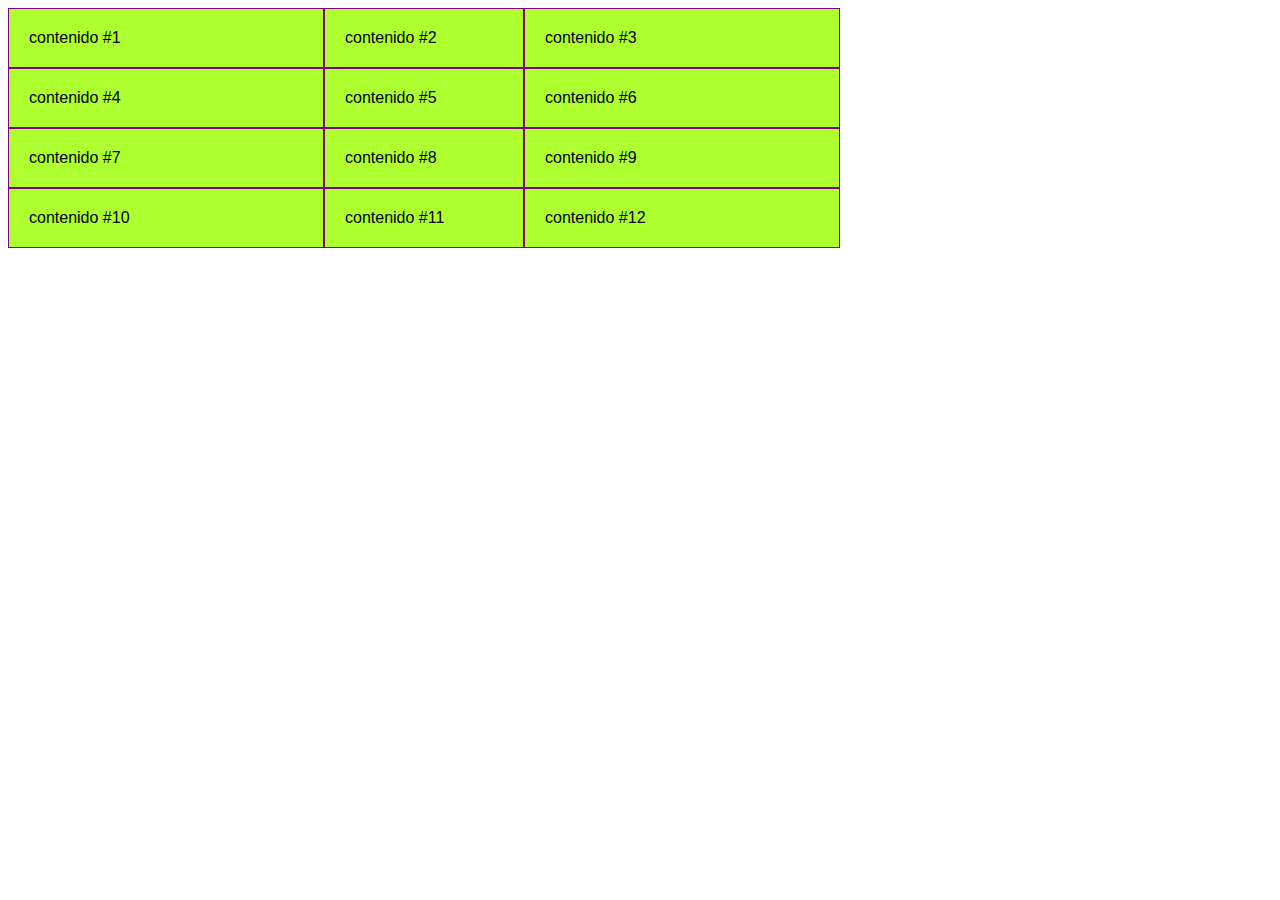
<file: -01-COLUMNAS/index.html>
<!DOCTYPE html>
<html lang="en">
<head>
  <meta charset="UTF-8">
  <meta name="viewport" content="width=device-width, initial-scale=1.0">
  <link rel="stylesheet" href="style.css">
  <title>Columnas</title>

</head>
<body>
  <section class="container">
    <div class="item">contenido #1</div>
    <div class="item">contenido #2</div>
    <div class="item">contenido #3</div>
    <div class="item">contenido #4</div>
    <div class="item">contenido #5</div>
    <div class="item">contenido #6</div>
    <div class="item">contenido #7</div>
    <div class="item">contenido #8</div>
    <div class="item">contenido #9</div>
    <div class="item">contenido #10</div>
    <div class="item">contenido #11</div>
    <div class="item">contenido #12</div>
  </section>
</body>
</html>
</file>
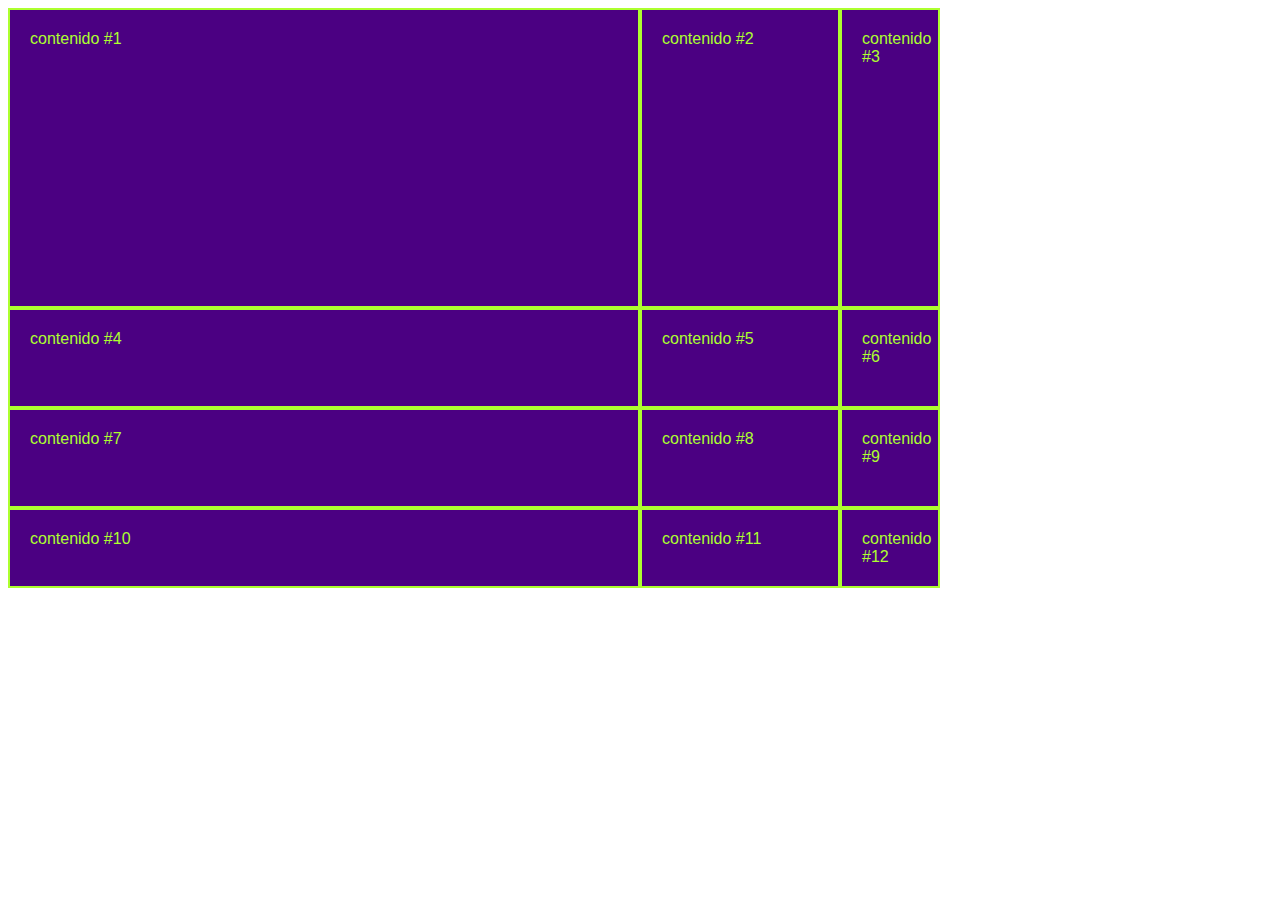
<file: -02-FILAS/index.html>
<!DOCTYPE html>
<html lang="en">
<head>
  <meta charset="UTF-8">
  <meta name="viewport" content="width=device-width, initial-scale=1.0">
  <link rel="stylesheet" href="style.css">
  <title>Filas</title>
</head>
<body>
   <section class="container">
     <div class="item">contenido #1</div>
     <div class="item">contenido #2</div>
     <div class="item">contenido #3</div>
     <div class="item">contenido #4</div>
     <div class="item">contenido #5</div>
     <div class="item">contenido #6</div>
     <div class="item">contenido #7</div>
     <div class="item">contenido #8</div>
     <div class="item">contenido #9</div>
     <div class="item">contenido #10</div>
     <div class="item">contenido #11</div>
     <div class="item">contenido #12</div>
   </section>
</body>
</html>
</file>
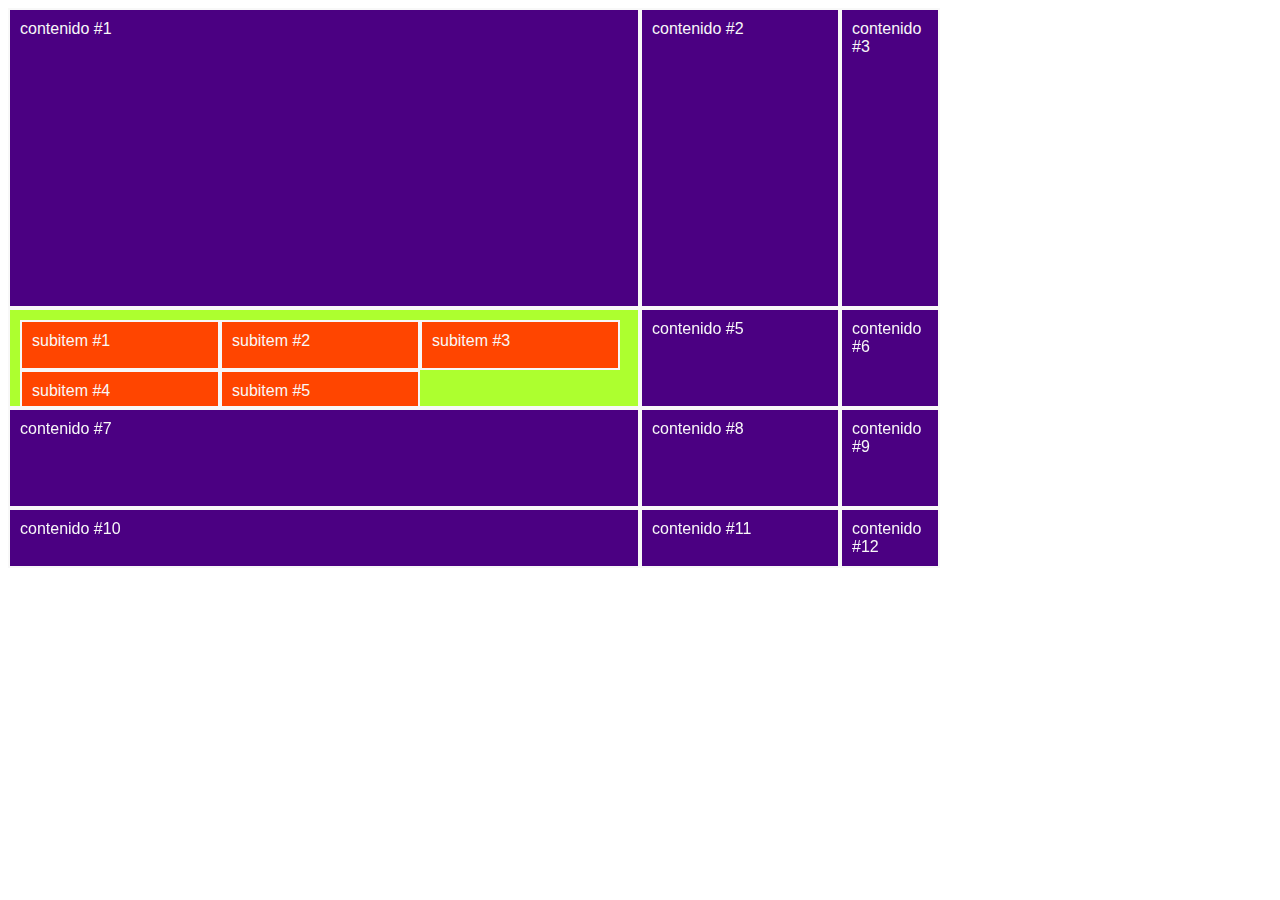
<file: -03-Grids-identados-y-tipos-de-displays/index.html>
<!DOCTYPE html>
<html lang="en">
<head>
  <meta charset="UTF-8">
  <meta name="viewport" content="width=device-width, initial-scale=1.0">
  <link rel="stylesheet" href="style.css">
  <title>Grids identados y tipos de displays</title>
</head>
<body>
   <section class="container">
     <div class="item">contenido #1</div>
     <div class="item">contenido #2</div>
     <div class="item">contenido #3</div>
     <div class="item">
       <div class="item">subitem #1</div>
       <div class="item">subitem #2</div>
       <div class="item">subitem #3</div>
       <div class="item">subitem #4</div>
       <div class="item">subitem #5</div>
     </div>
     <div class="item">contenido #5</div>
     <div class="item">contenido #6</div>
     <div class="item">contenido #7</div>
     <div class="item">contenido #8</div>
     <div class="item">contenido #9</div>
     <div class="item">contenido #10</div>
     <div class="item">contenido #11</div>
     <div class="item">contenido #12</div>
   </section>
</body>
</html>
</file>
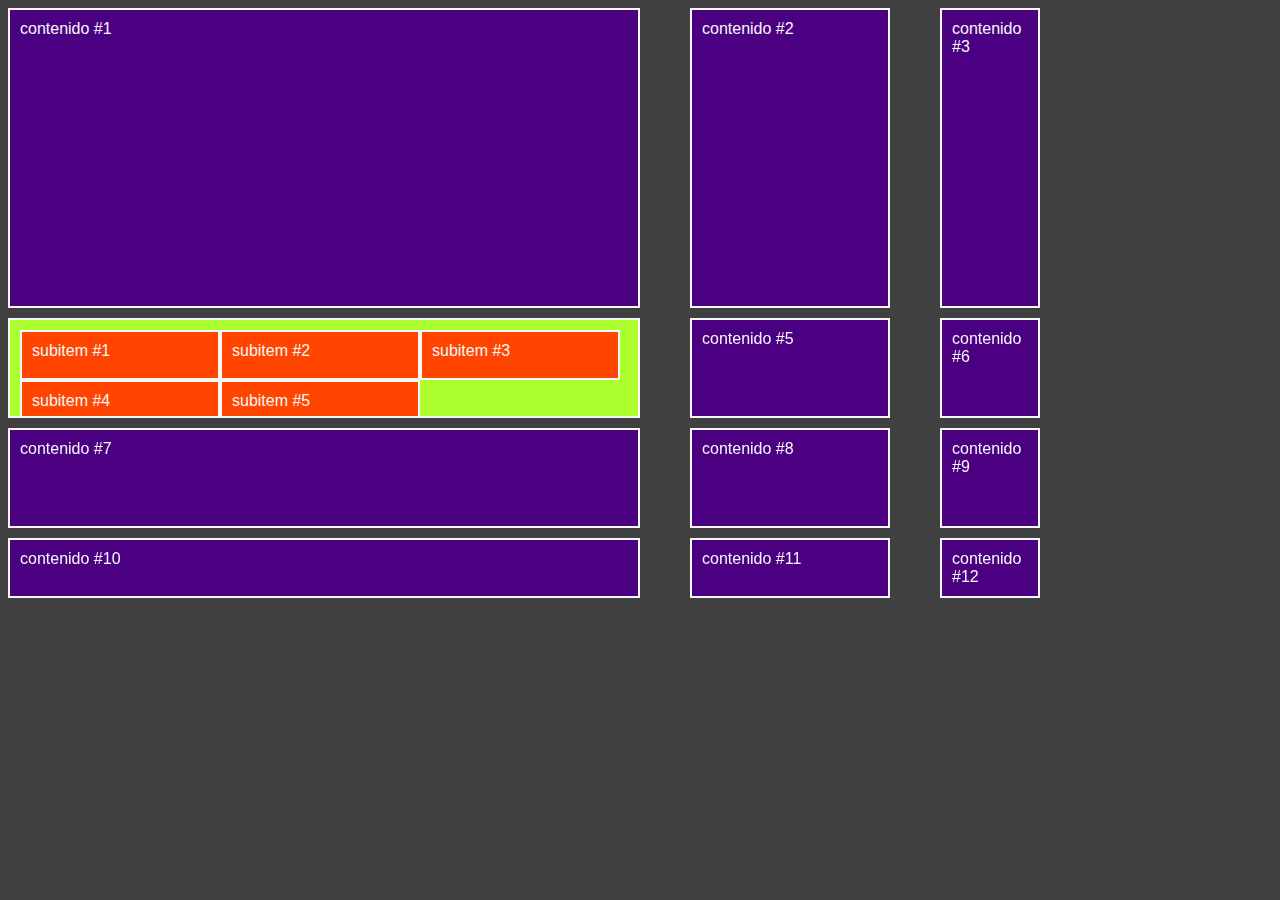
<file: -04-Espaciado-entre-filas_y_columnas/index.html>
<!DOCTYPE html>
<html lang="en">
<head>
  <meta charset="UTF-8">
  <meta name="viewport" content="width=device-width, initial-scale=1.0">
  <link rel="stylesheet" href="style.css">
  <title>Espaciado entre filas y columnas</title>
</head>
<body>
   <section class="container">
     <div class="item">contenido #1</div>
     <div class="item">contenido #2</div>
     <div class="item">contenido #3</div>
     <div class="item">
       <div class="item">subitem #1</div>
       <div class="item">subitem #2</div>
       <div class="item">subitem #3</div>
       <div class="item">subitem #4</div>
       <div class="item">subitem #5</div>
     </div>
     <div class="item">contenido #5</div>
     <div class="item">contenido #6</div>
     <div class="item">contenido #7</div>
     <div class="item">contenido #8</div>
     <div class="item">contenido #9</div>
     <div class="item">contenido #10</div>
     <div class="item">contenido #11</div>
     <div class="item">contenido #12</div>
   </section>
</body>
</html>
</file>
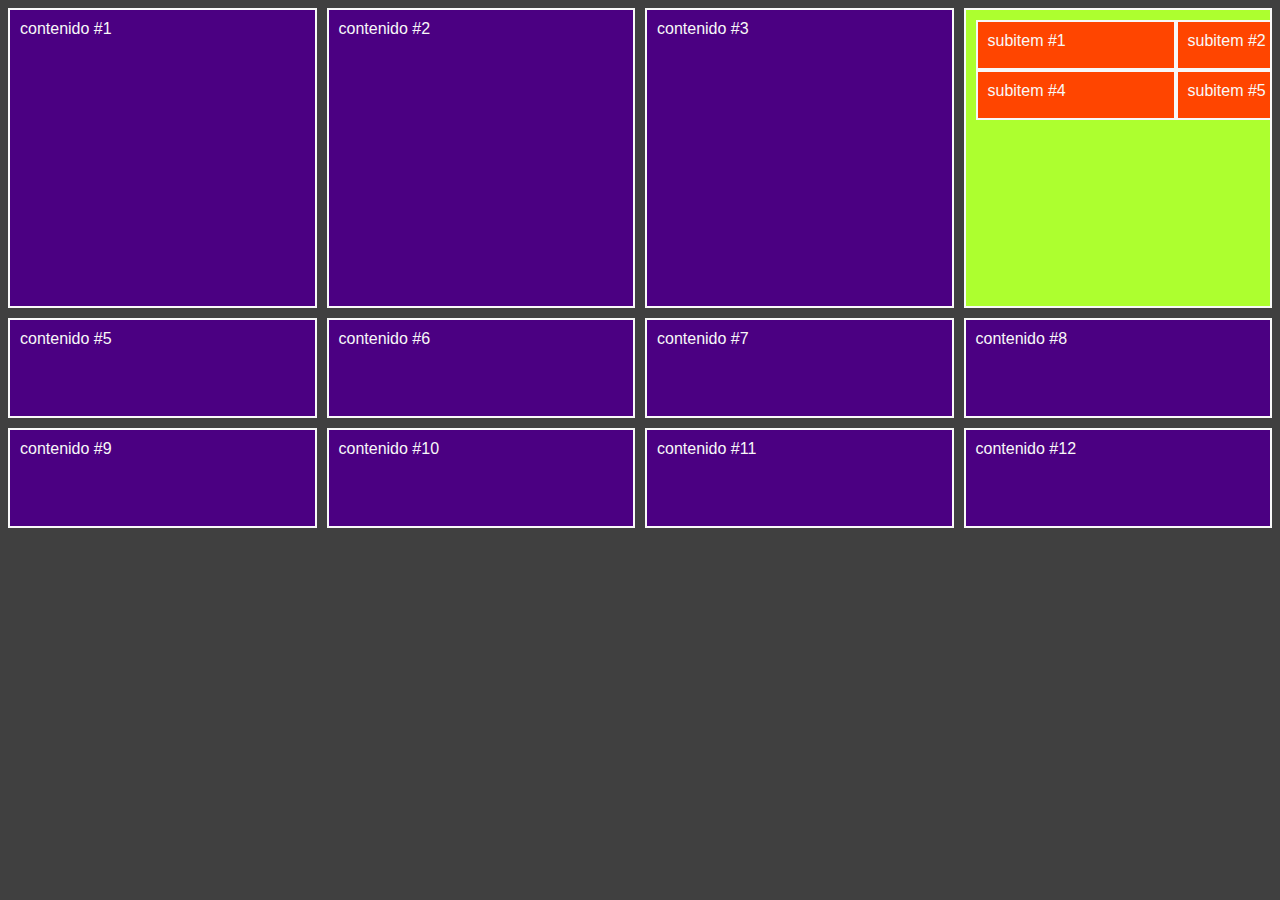
<file: -05-Repetidores-unidades-de-medida-y-funciones/index.html>
<!DOCTYPE html>
<html lang="en">
<head>
  <meta charset="UTF-8">
  <meta name="viewport" content="width=device-width, initial-scale=1.0">
  <link rel="stylesheet" href="style.css">
  <title>Repetidores, unidades de medida y funciones</title>
</head>
<body>
   <section class="container">
     <div class="item">contenido #1</div>
     <div class="item">contenido #2</div>
     <div class="item">contenido #3</div>
     <div class="item">
       <div class="item">subitem #1</div>
       <div class="item">subitem #2</div>
       <div class="item">subitem #3</div>
       <div class="item">subitem #4</div>
       <div class="item">subitem #5</div>
     </div>
     <div class="item">contenido #5</div>
     <div class="item">contenido #6</div>
     <div class="item">contenido #7</div>
     <div class="item">contenido #8</div>
     <div class="item">contenido #9</div>
     <div class="item">contenido #10</div>
     <div class="item">contenido #11</div>
     <div class="item">contenido #12</div>
   </section>
</body>
</html>
</file>
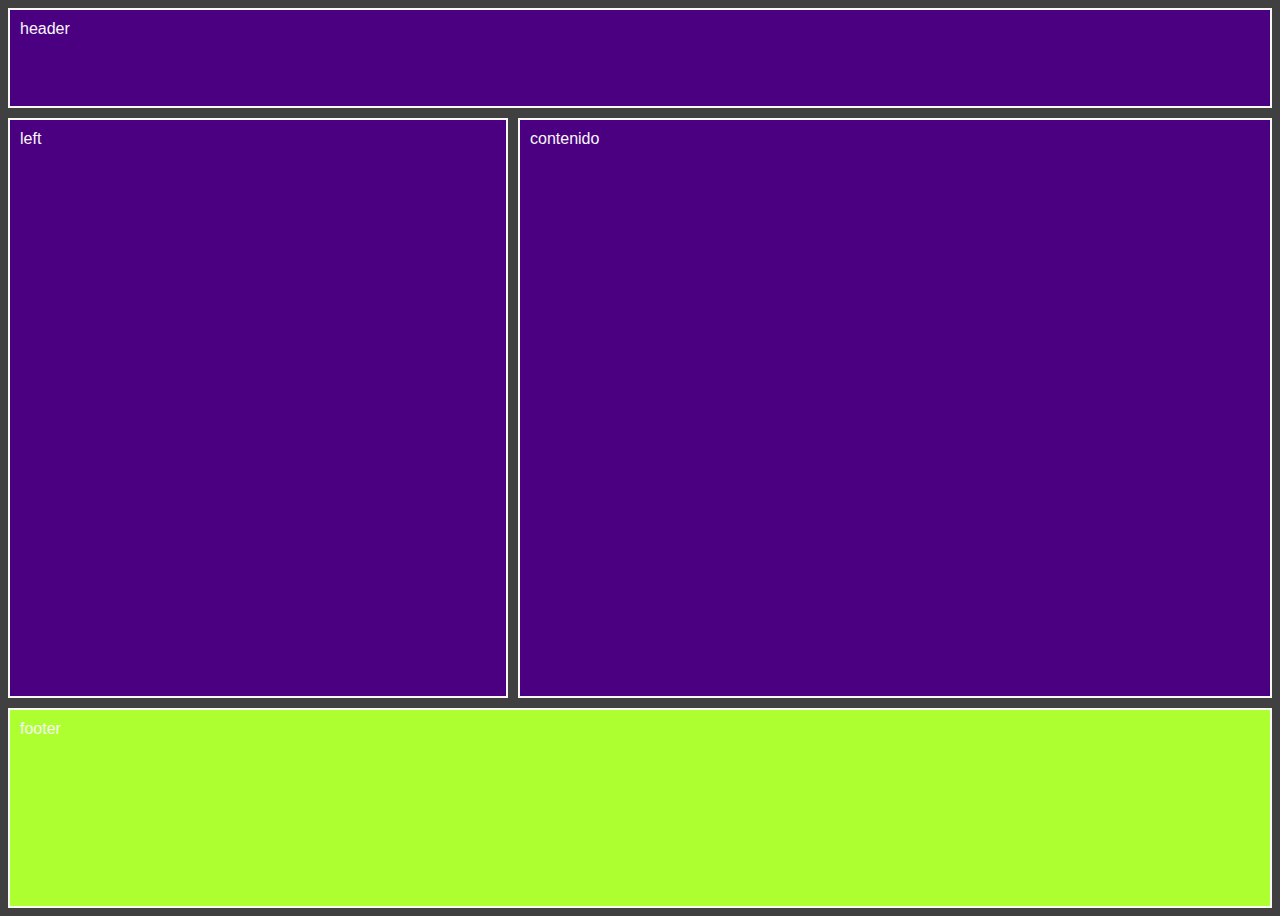
<file: -06-Definiendo-áreas_de_contenido/index.html>
<!DOCTYPE html>
<html lang="en">

<head>
  <meta charset="UTF-8">
  <meta name="viewport" content="width=device-width, initial-scale=1.0">
  <link rel="stylesheet" href="style.css">
  <title>Definiendo áreas de contenido</title>
</head>

<body>
  <section class="container">
    <div class="item header">header</div>
    <div class="item left">left</div>
    <div class="item contenido">contenido</div>
    <div class="item footer">footer</div>
  </section>
</body>

</html>
</file>
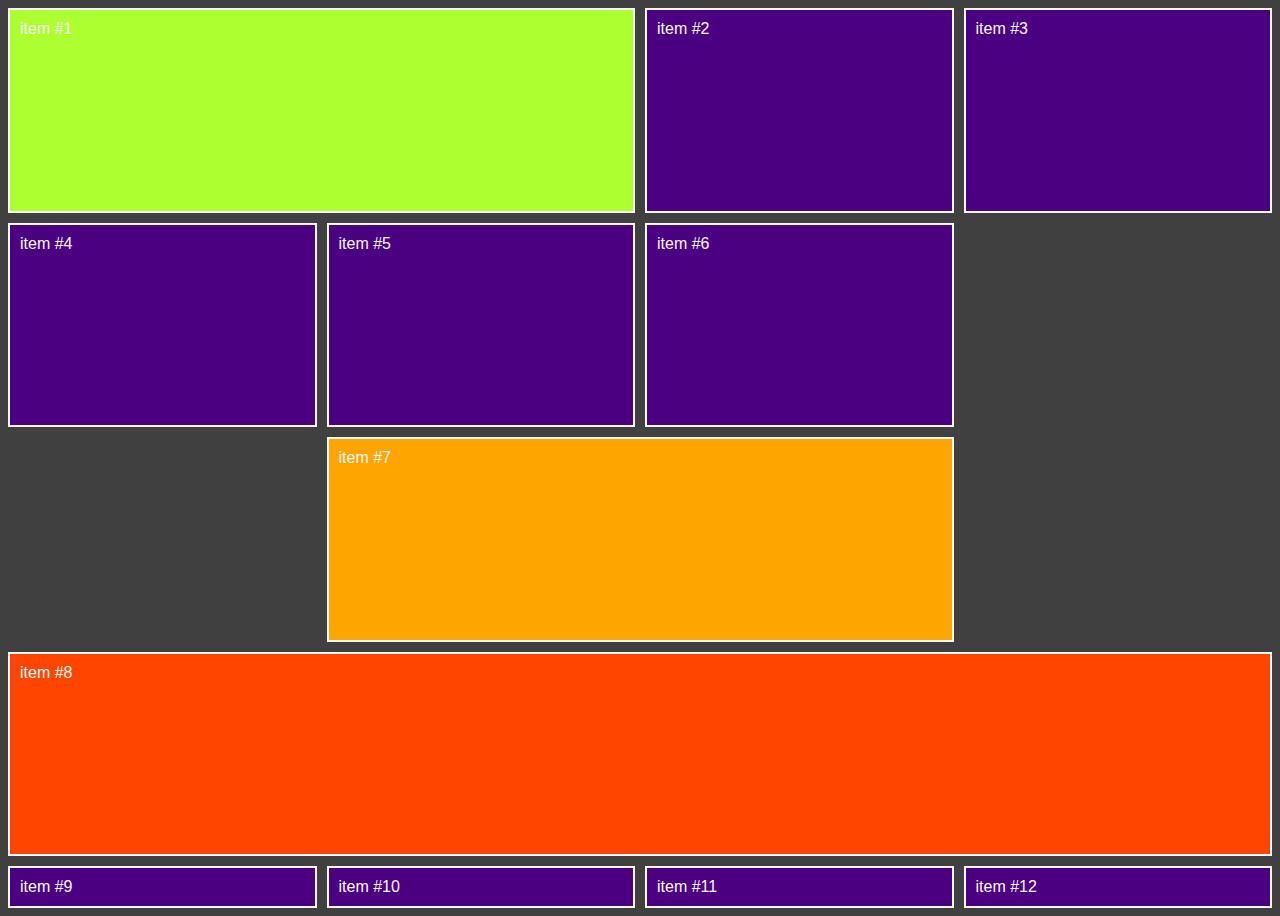
<file: -07-Definiendo_el_tamaño_de_las-columnas-dentro_de_un_grid/index.html>
<!DOCTYPE html>
<html lang="en">

<head>
  <meta charset="UTF-8">
  <meta name="viewport" content="width=device-width, initial-scale=1.0">
  <link rel="stylesheet" href="style.css">
  <title>Definiendo el tamaño de las columnas dentro de un grid</title>
</head>

<body>
  <section class="container">
    <div class="item">item #1</div>
    <div class="item">item #2</div>
    <div class="item">item #3</div>
    <div class="item">item #4</div>
    <div class="item">item #5</div>
    <div class="item">item #6</div>
    <div class="item">item #7</div>
    <div class="item">item #8</div>
    <div class="item">item #9</div>
    <div class="item">item #10</div>
    <div class="item">item #11</div>
    <div class="item">item #12</div>
  </section>
</body>

</html>
</file>
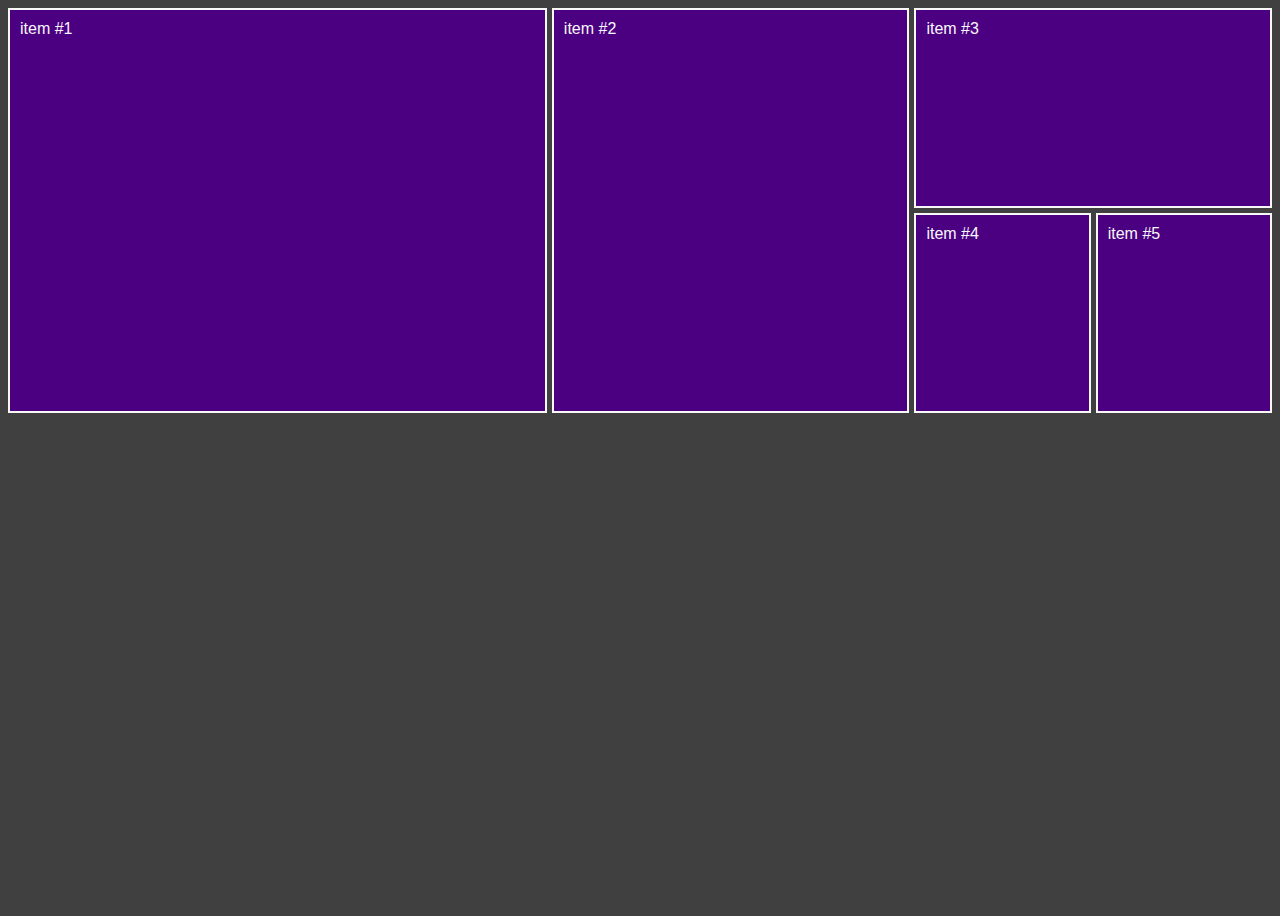
<file: -08-Definiendo_el_tamaño_de_filas-dentro-de_un_grid/index.html>
<!DOCTYPE html>
<html lang="en">

<head>
  <meta charset="UTF-8">
  <meta name="viewport" content="width=device-width, initial-scale=1.0">
  <link rel="stylesheet" href="style.css">
  <title>Definiendo el tamaño de filas dentro de un grid</title>
</head>

<body>
  <section class="container">
    <div class="item">item #1</div>
    <div class="item">item #2</div>
    <div class="item">item #3</div>
    <div class="item">item #4</div>
    <div class="item">item #5</div>
  </section>
</body>

</html>
</file>
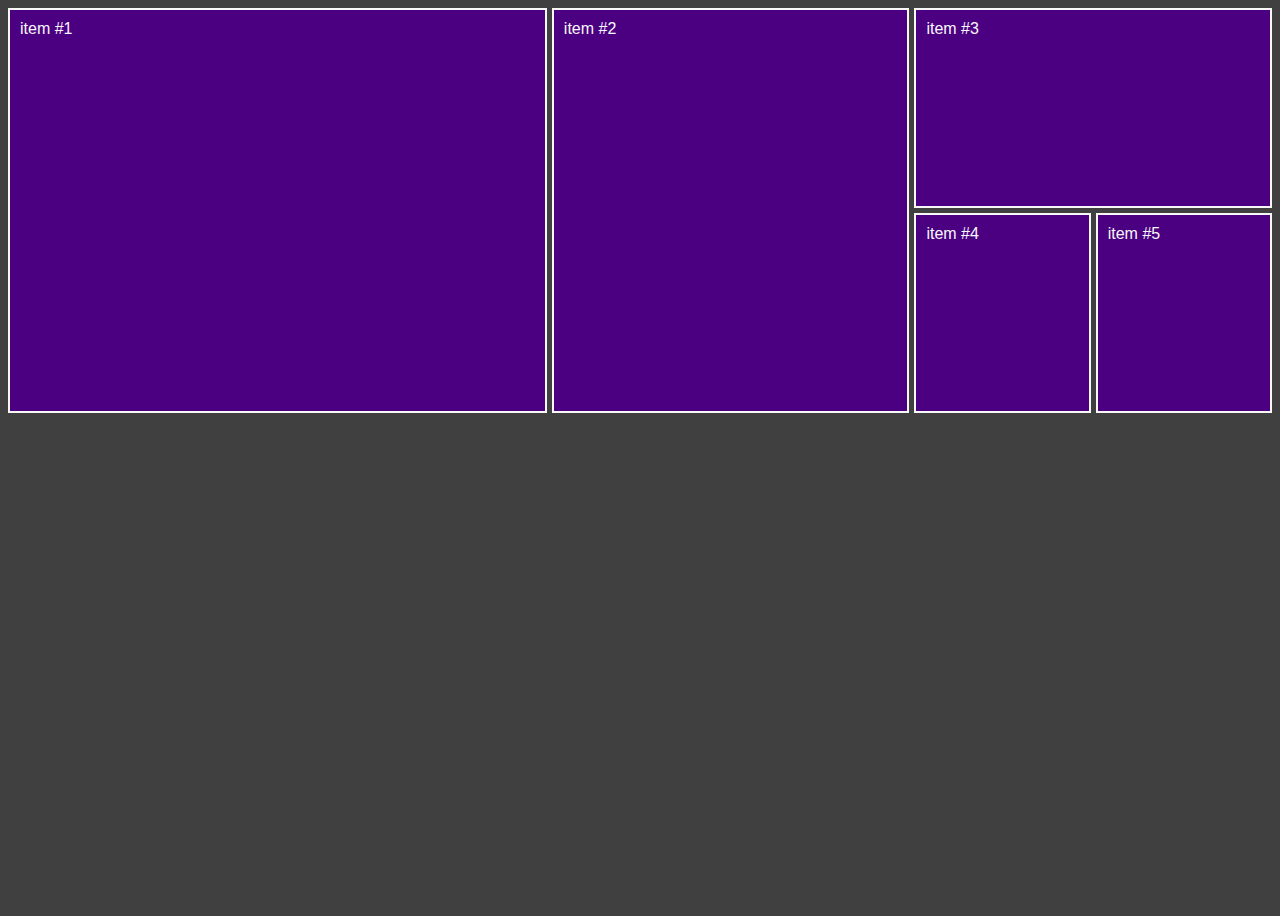
<file: -09-Definiendo_el_nombre_de_lineas/index.html>
<!DOCTYPE html>
<html lang="en">

<head>
  <meta charset="UTF-8">
  <meta name="viewport" content="width=device-width, initial-scale=1.0">
  <link rel="stylesheet" href="style.css">
  <title>Definiendo el nombre de lineas</title>
</head>

<body>
  <section class="container">
    <div class="item">item #1</div>
    <div class="item">item #2</div>
    <div class="item">item #3</div>
    <div class="item">item #4</div>
    <div class="item">item #5</div>
  </section>
</body>

</html>
</file>
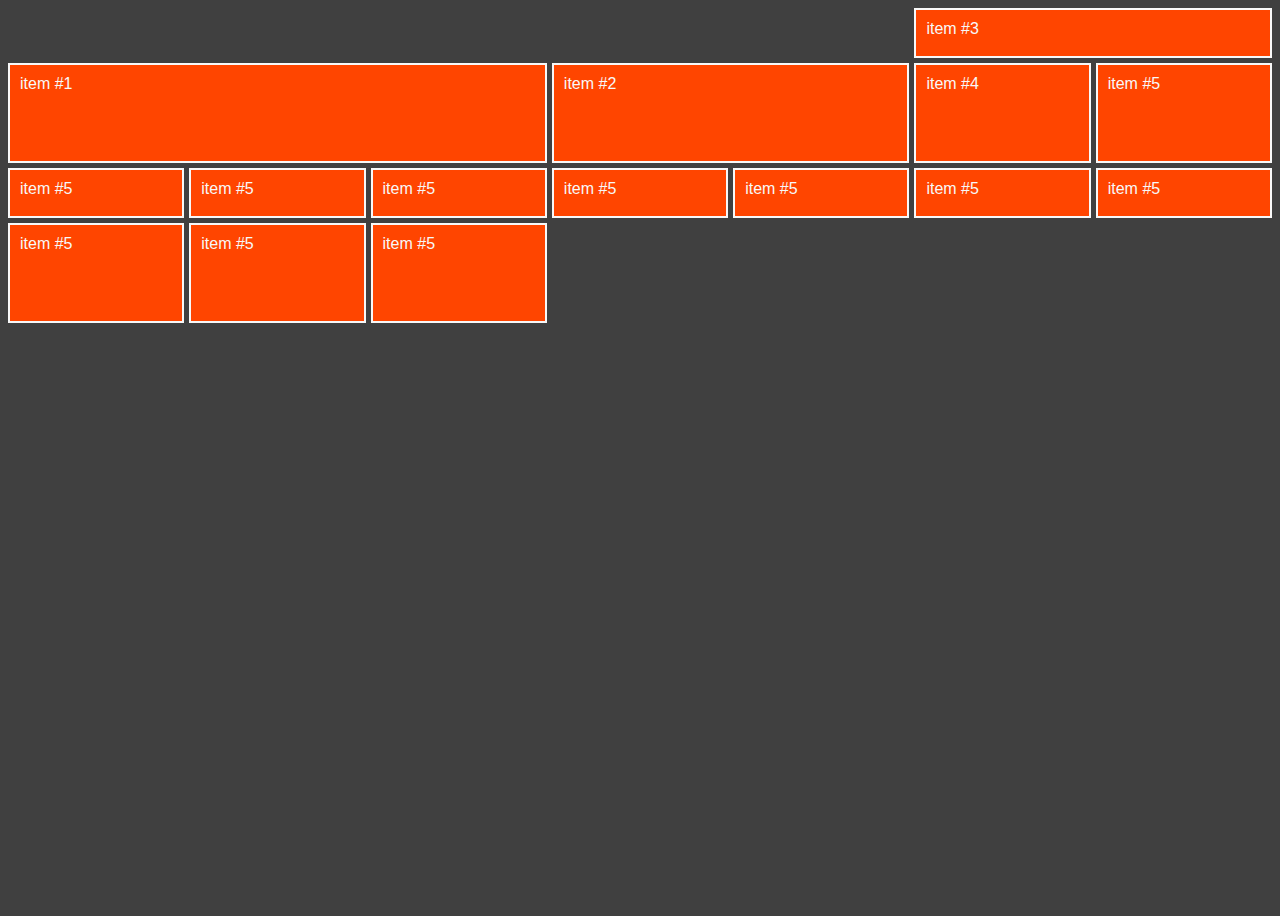
<file: -10-Manejando_el_grid-implícito/index.html>
<!DOCTYPE html>
<html lang="en">

<head>
  <meta charset="UTF-8">
  <meta name="viewport" content="width=device-width, initial-scale=1.0">
  <link rel="stylesheet" href="style.css">
  <title>Manejando el grid implícito
  </title>
</head>

<body>
  <section class="container">
    <div class="item">item #1</div>
    <div class="item">item #2</div>
    <div class="item">item #3</div>
    <div class="item">item #4</div>
    <div class="item">item #5</div>
    <div class="item">item #5</div>
    <div class="item">item #5</div>
    <div class="item">item #5</div>
    <div class="item">item #5</div>
    <div class="item">item #5</div>
    <div class="item">item #5</div>
    <div class="item">item #5</div>
    <div class="item">item #5</div>
    <div class="item">item #5</div>
    <div class="item">item #5</div>
   
    
  </section>
</body>

</html>
</file>
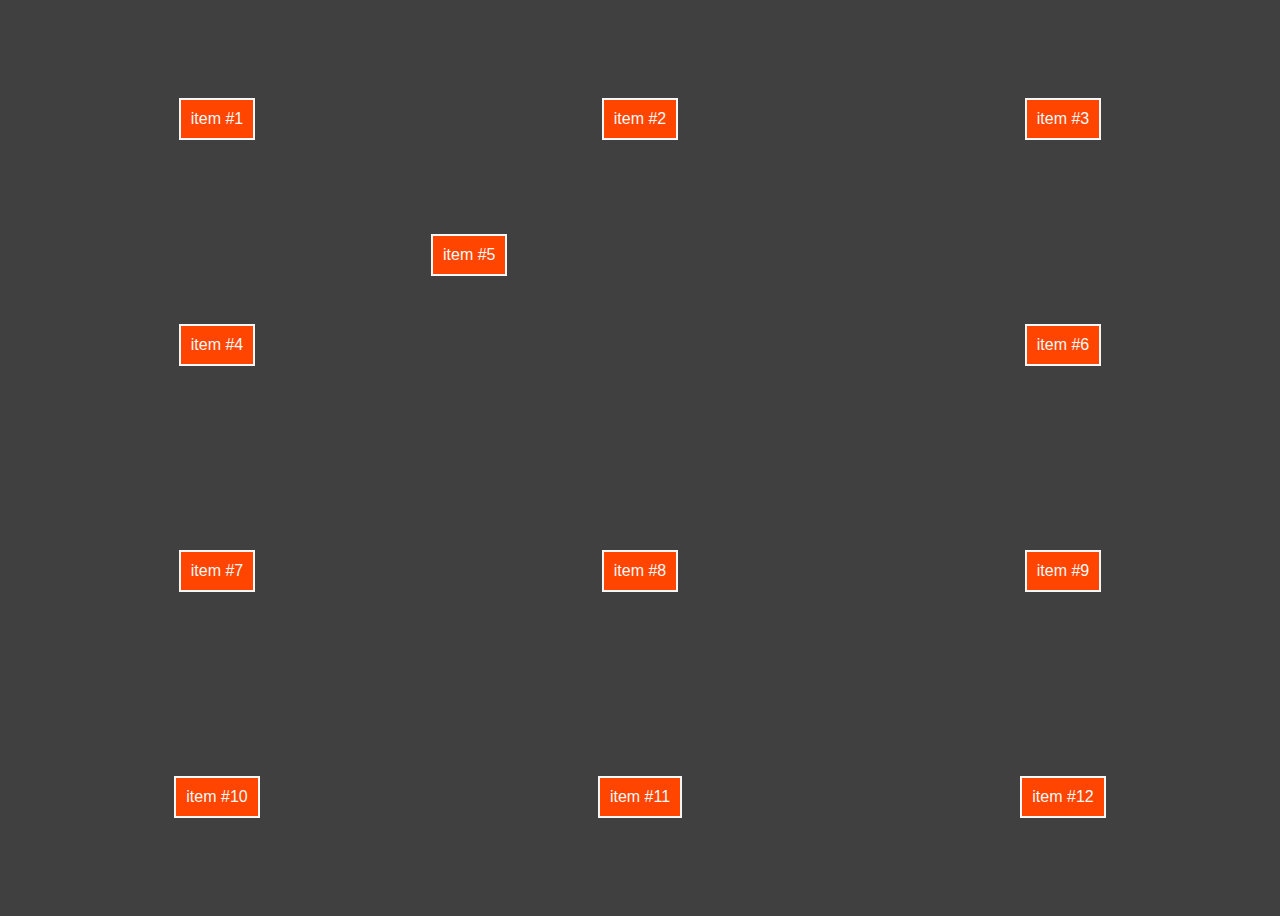
<file: -11-Alineación_de_contenido/index.html>
<!DOCTYPE html>
<html lang="en">

<head>
  <meta charset="UTF-8">
  <meta name="viewport" content="width=device-width, initial-scale=1.0">
  <link rel="stylesheet" href="style.css">
  <title>Alineación de contenido</title>
</head>

<body>
  <section class="container">
    <div class="item">item #1</div>
    <div class="item">item #2</div>
    <div class="item">item #3</div>
    <div class="item">item #4</div>
    <div class="item">item #5</div>
    <div class="item">item #6</div>
    <div class="item">item #7</div>
    <div class="item">item #8</div>
    <div class="item">item #9</div>
    <div class="item">item #10</div>
    <div class="item">item #11</div>
    <div class="item">item #12</div>
    
  </section>
</body>

</html>
</file>
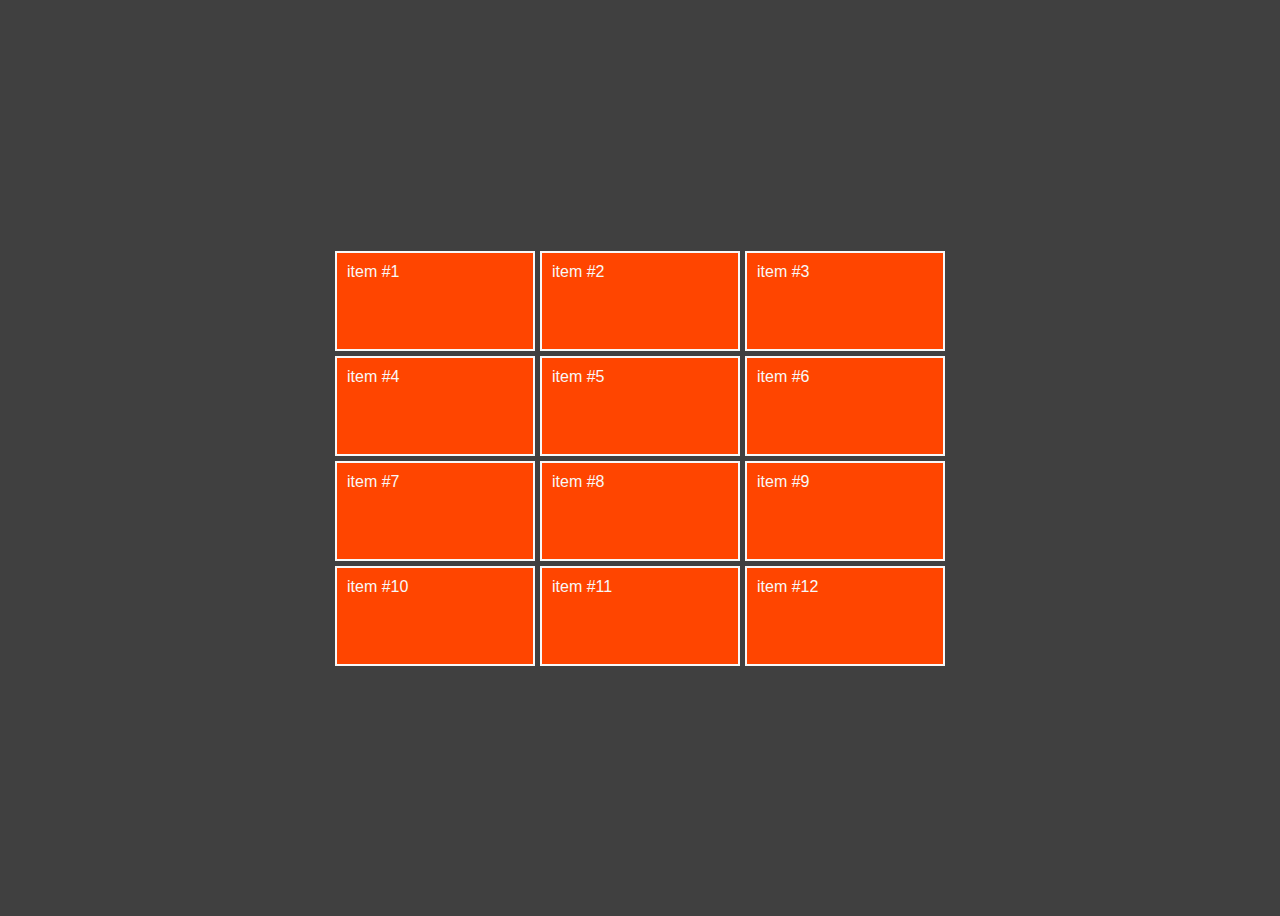
<file: -12-Alineación_de_filas_y_columnas/index.html>
<!DOCTYPE html>
<html lang="en">

<head>
  <meta charset="UTF-8">
  <meta name="viewport" content="width=device-width, initial-scale=1.0">
  <link rel="stylesheet" href="style.css">
  <title>Alineación de filas y columnas</title>
</head>

<body>
  <section class="container">
    <div class="item">item #1</div>
    <div class="item">item #2</div>
    <div class="item">item #3</div>
    <div class="item">item #4</div>
    <div class="item">item #5</div>
    <div class="item">item #6</div>
    <div class="item">item #7</div>
    <div class="item">item #8</div>
    <div class="item">item #9</div>
    <div class="item">item #10</div>
    <div class="item">item #11</div>
    <div class="item">item #12</div>
    
  </section>
</body>

</html>
</file>
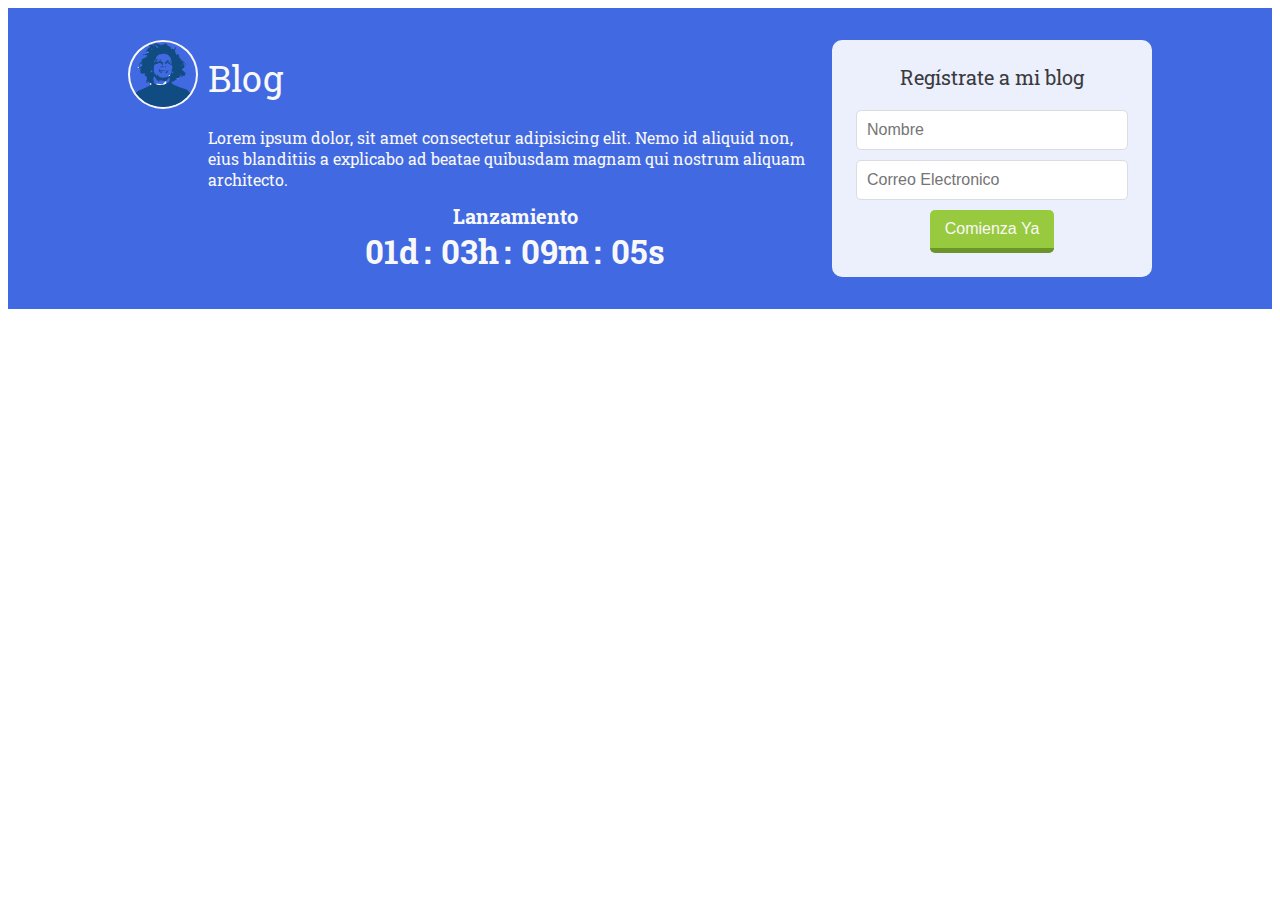
<file: -El_landing/index.html>
<!DOCTYPE html>
<html lang="en">

<head>
  <meta charset="UTF-8">
  <meta name="viewport" content="width=device-width, initial-scale=1.0">
  <link rel="stylesheet" href="style.css">
  <link href="https://fonts.googleapis.com/css?family=Roboto+Slab:400,700&display=swap" rel="stylesheet">
  <title>Blog</title>
</head>

<body>
  <div class="hero">
    <div class="hero__container">

      <div class="badge">
        <img src="badge-mario.svg" alt="Badge Mario">
      </div>
      <h1 class="title">
        Blog
      </h1>
      <div class="description">
        <p> Lorem ipsum dolor, sit amet consectetur adipisicing elit. Nemo id aliquid non, eius blanditiis a explicabo
          ad
          beatae quibusdam magnam qui nostrum aliquam architecto. </p>
      </div>
      <form action="" class="form">
        <p>Regístrate a mi blog</p>
        <input type="text" placeholder="Nombre">
        <input type="email" placeholder="Correo Electronico">
        <button type="submit"> Comienza Ya</button>
      </form>
      <div class="cauntdown">
        <p>Lanzamiento</p>
        <p>
          <span>01d</span>
          <span>03h</span>
          <span>09m</span>
          <span>05s</span>
        </p>
      </div>
    </div>
  </div>
</body>

</html>
</file>
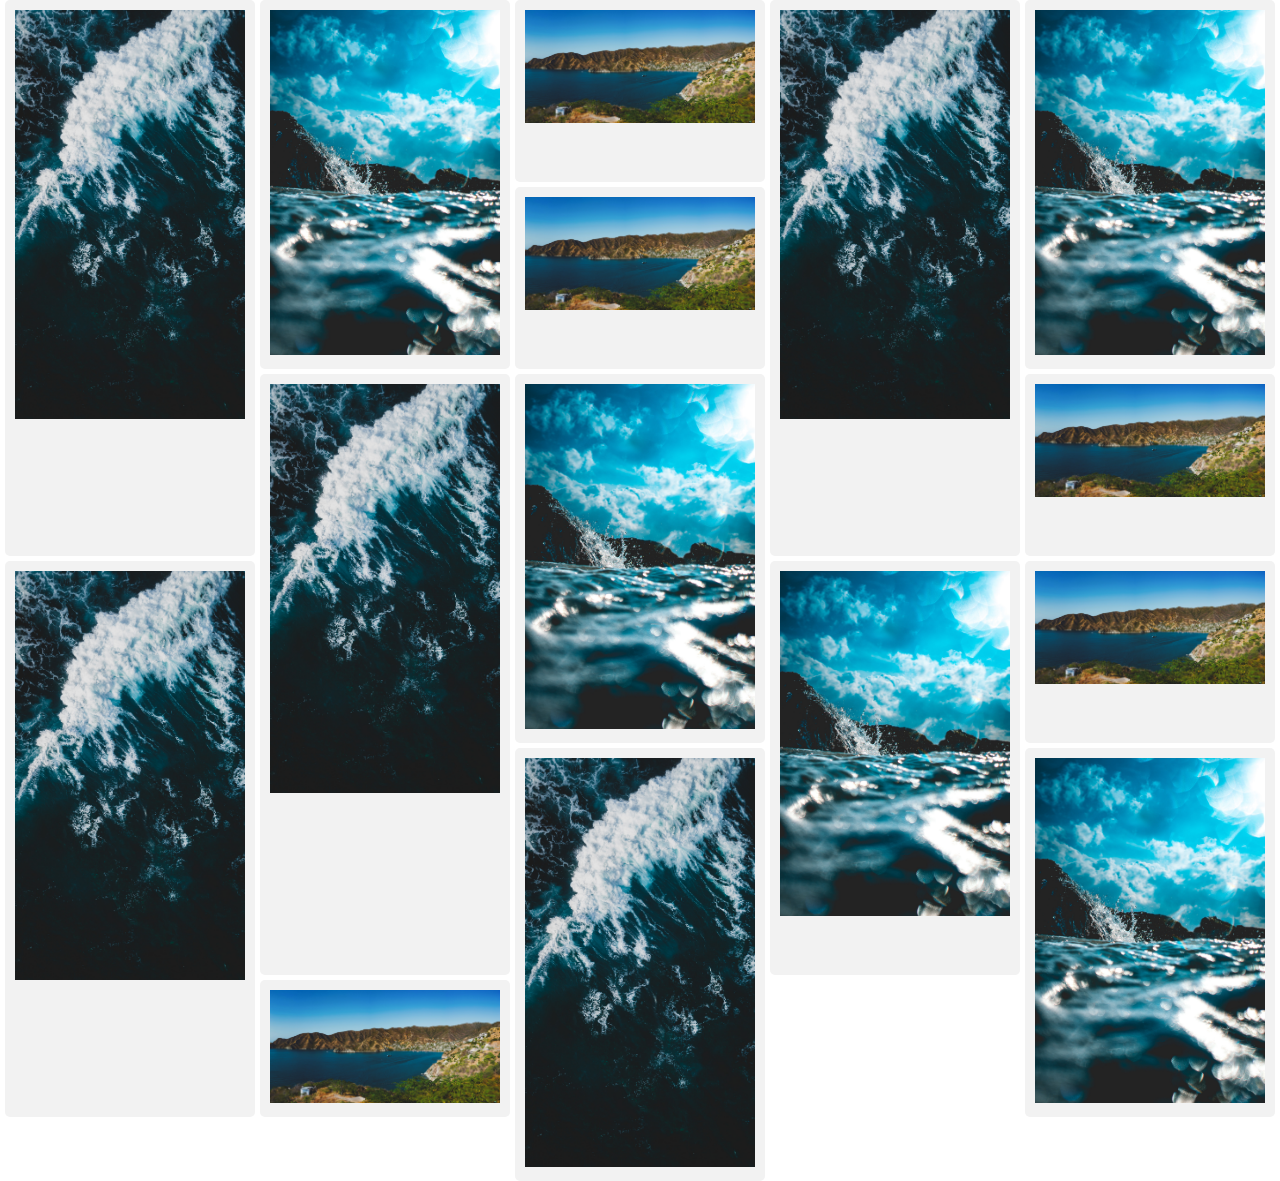
<file: -Layout-Pinterocean/index.html>
<!DOCTYPE html>
<html lang="en">

<head>
  <meta charset="UTF-8">
  <meta name="viewport" content="width=device-width, initial-scale=1.0">
  <link rel="stylesheet" href="style.css">
  <title>Layout PinterOcean</title>
</head>

<body>
  <div class="container">
    <div class="item value-1">
      <img src="./image/mar01.jpg" alt=" Imagen del mar">
    </div>
    <div class="item value-2">
      <img src="./image/mar02.jpg" alt=" Imagen del mar">
    </div>
    <div class="item value-3">
      <img src="./image/mar03.jpg" alt=" Imagen del mar">
    </div>
    <div class="item value-1">
      <img src="./image/mar01.jpg" alt=" Imagen del mar">
    </div>
    <div class="item value-2">
      <img src="./image/mar02.jpg" alt=" Imagen del mar">
    </div>
    <div class="item value-3">
      <img src="./image/mar03.jpg" alt=" Imagen del mar">
    </div>
    <div class="item value-1">
      <img src="./image/mar01.jpg" alt=" Imagen del mar">
    </div>
    <div class="item value-2">
      <img src="./image/mar02.jpg" alt=" Imagen del mar">
    </div>
    <div class="item value-3">
      <img src="./image/mar03.jpg" alt=" Imagen del mar">
    </div>
    <div class="item value-1">
      <img src="./image/mar01.jpg" alt=" Imagen del mar">
    </div>
    <div class="item value-2">
      <img src="./image/mar02.jpg" alt=" Imagen del mar">
    </div>
    <div class="item value-3">
      <img src="./image/mar03.jpg" alt=" Imagen del mar">
    </div>
    <div class="item value-1">
      <img src="./image/mar01.jpg" alt=" Imagen del mar">
    </div>
    <div class="item value-2">
      <img src="./image/mar02.jpg" alt=" Imagen del mar">
    </div>
    <div class="item value-3">
      <img src="./image/mar03.jpg" alt=" Imagen del mar">
    </div>
  </div>
</body>

</html>
</file>
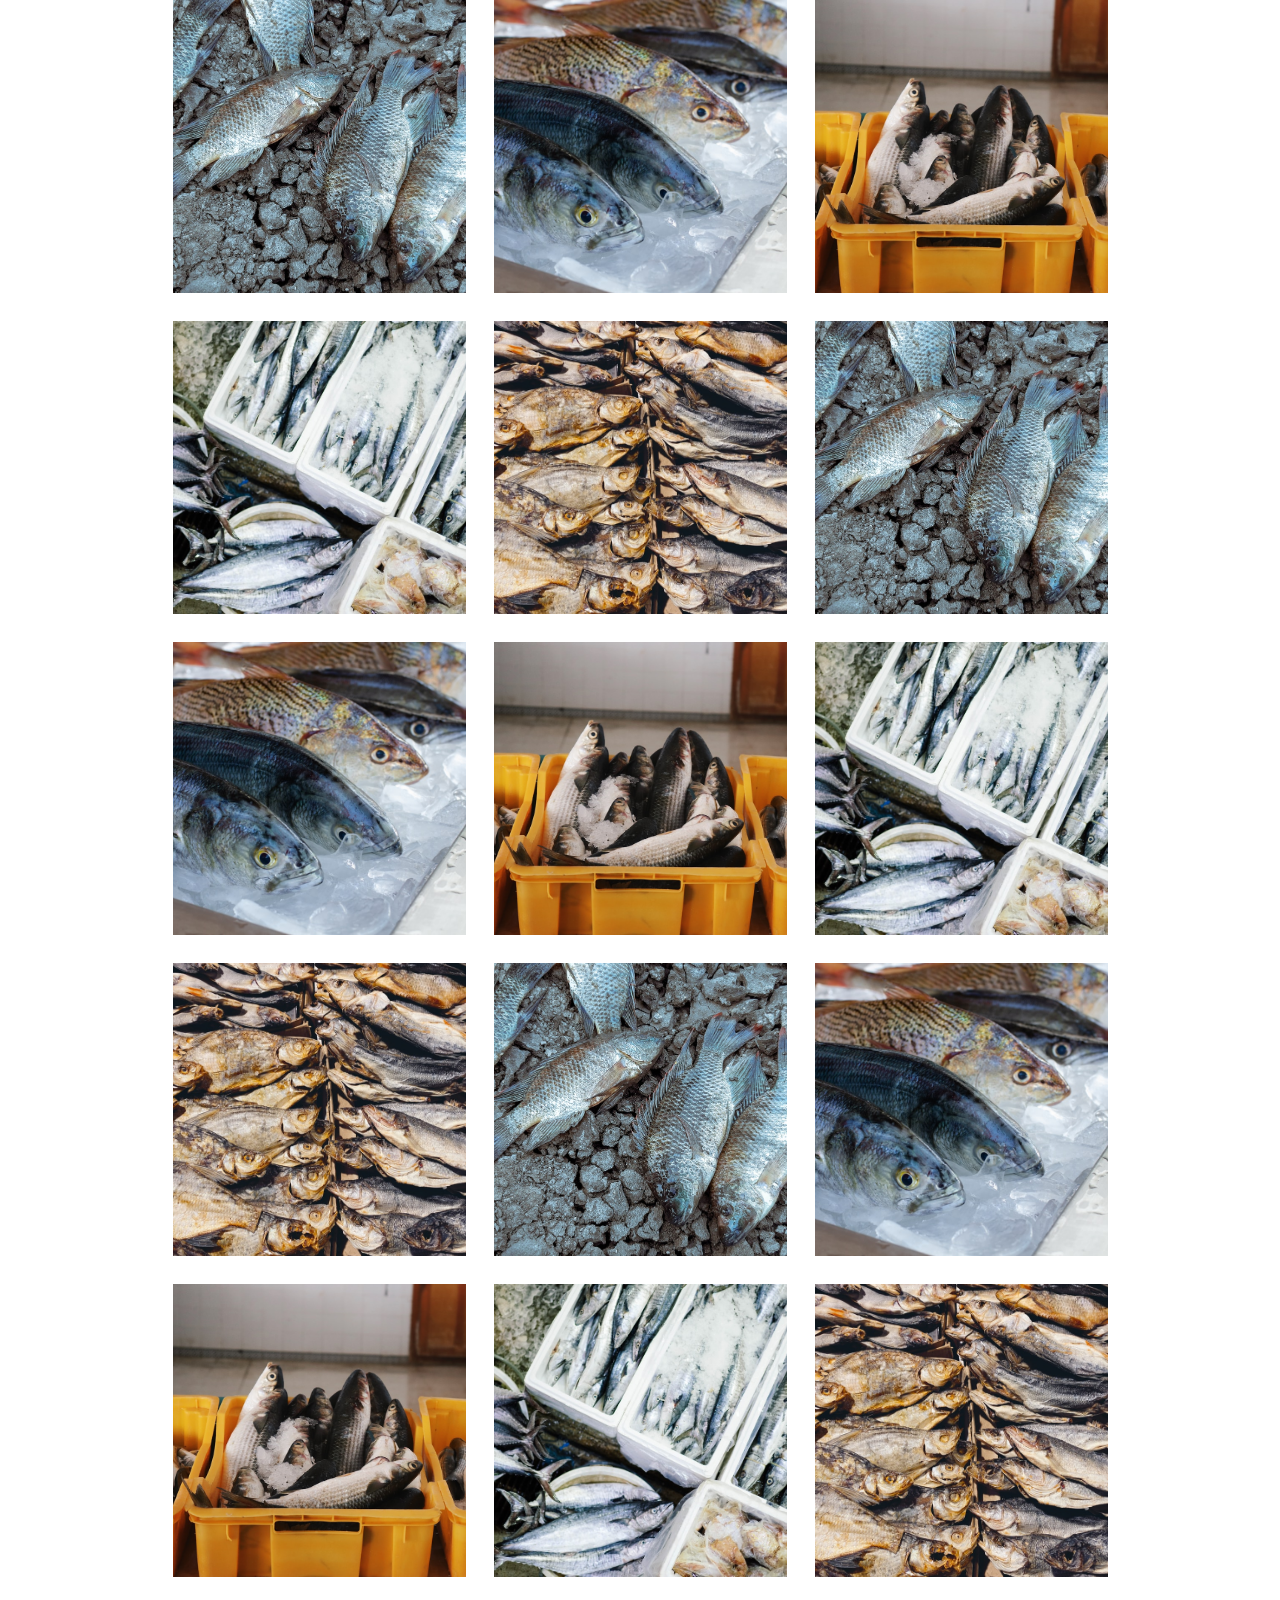
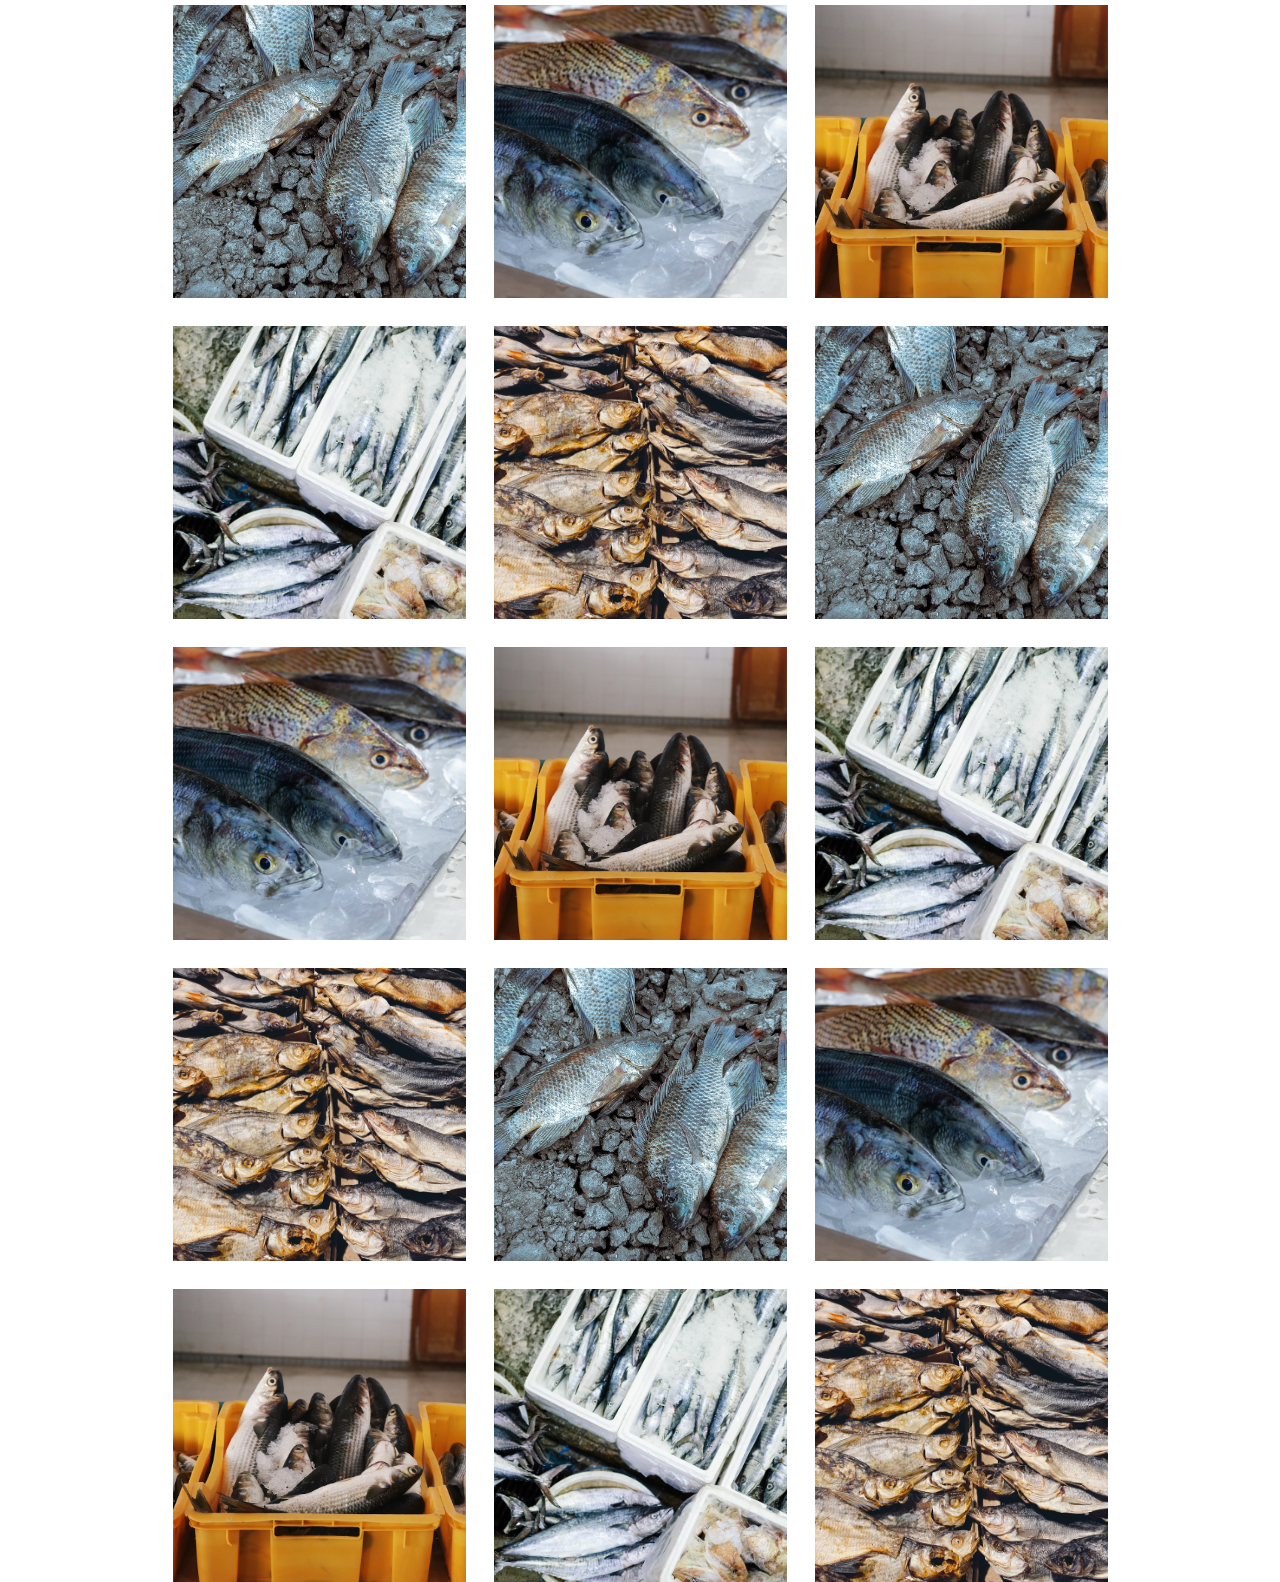
<file: -Layout_de_Instagram/index.html>
<!DOCTYPE html>
<html lang="en">

<head>
  <meta charset="UTF-8">
  <meta name="viewport" content="width=device-width, initial-scale=1.0">
  <link rel="stylesheet" href="style.css">
  <title>Layout de Instagram</title>
</head>

<body>
  <section class="post__list">
    <a href="" class="post">
      <figure class="post__image">
        <img src="./image/fish.jpg" width="" height="293" alt="Imagen del post">
      </figure>
      <span class="post__overlay">
        <p>
          <span class="post__likes">300 / 🚀</span>
          <span class="post__comments">50 / 🗣 </span>
        </p>
      </span>
    </a>
    <a href="" class="post">
      <figure class="post__image">
        <img src="./image/fish01.jpg" width="100" height="293" alt="Imagen del post">
      </figure>
      <span class="post__overlay">
        <p>
          <span class="post__likes">300 / 🚀</span>
          <span class="post__comments">50 / 🗣 </span>
        </p>
      </span>
    </a>
    <a href="" class="post">
      <figure class="post__image">
        <img src="./image/fish02.jpg" width="100" height="293" alt="Imagen del post">
      </figure>
      <span class="post__overlay">
        <p>
          <span class="post__likes">300 / 🚀</span>
          <span class="post__comments">50 / 🗣 </span>
        </p>
      </span>
    </a>
    <a href="" class="post">
      <figure class="post__image">
        <img src="./image/fish03.jpg" width="100" height="293" alt="Imagen del post">
      </figure>
      <span class="post__overlay">
        <p>
          <span class="post__likes">300 / 🚀</span>
          <span class="post__comments">50 / 🗣 </span>
        </p>
      </span>
    </a>
    <a href="" class="post">
      <figure class="post__image">
        <img src="./image/fish04.jpg" width="100" height="293" alt="Imagen del post">
      </figure>
      <span class="post__overlay">
        <p>
          <span class="post__likes">300 / 🚀</span>
          <span class="post__comments">50 / 🗣 </span>
        </p>
      </span>
    </a>
    <a href="" class="post">
      <figure class="post__image">
        <img src="./image/fish.jpg" width="100" height="293" alt="Imagen del post">
      </figure>
      <span class="post__overlay">
        <p>
          <span class="post__likes">300 / 🚀</span>
          <span class="post__comments">50 / 🗣 </span>
        </p>
      </span>
    </a>
    <a href="" class="post">
      <figure class="post__image">
        <img src="./image/fish01.jpg" width="100" height="293" alt="Imagen del post">
      </figure>
      <span class="post__overlay">
        <p>
          <span class="post__likes">300 / 🚀</span>
          <span class="post__comments">50 / 🗣 </span>
        </p>
      </span>
    </a>
    <a href="" class="post">
      <figure class="post__image">
        <img src="./image/fish02.jpg" width="100" height="293" alt="Imagen del post">
      </figure>
      <span class="post__overlay">
        <p>
          <span class="post__likes">300 / 🚀</span>
          <span class="post__comments">50 / 🗣 </span>
        </p>
      </span>
    </a>
    <a href="" class="post">
      <figure class="post__image">
        <img src="./image/fish03.jpg" width="100" height="293" alt="Imagen del post">
      </figure>
      <span class="post__overlay">
        <p>
          <span class="post__likes">300 / 🚀</span>
          <span class="post__comments">50 / 🗣 </span>
        </p>
      </span>
    </a>
    <a href="" class="post">
      <figure class="post__image">
        <img src="./image/fish04.jpg" width="100" height="293" alt="Imagen del post">
      </figure>
      <span class="post__overlay">
        <p>
          <span class="post__likes">300 / 🚀</span>
          <span class="post__comments">50 / 🗣 </span>
        </p>
      </span>
    </a>
    <a href="" class="post">
      <figure class="post__image">
        <img src="./image/fish.jpg" width="100" height="293" alt="Imagen del post">
      </figure>
      <span class="post__overlay">
        <p>
          <span class="post__likes">300 / 🚀</span>
          <span class="post__comments">50 / 🗣 </span>
        </p>
      </span>
    </a>
    <a href="" class="post">
      <figure class="post__image">
        <img src="./image/fish01.jpg" width="100" height="293" alt="Imagen del post">
      </figure>
      <span class="post__overlay">
        <p>
          <span class="post__likes">300 / 🚀</span>
          <span class="post__comments">50 / 🗣 </span>
        </p>
      </span>
    </a>
    <a href="" class="post">
      <figure class="post__image">
        <img src="./image/fish02.jpg" width="100" height="293" alt="Imagen del post">
      </figure>
      <span class="post__overlay">
        <p>
          <span class="post__likes">300 / 🚀</span>
          <span class="post__comments">50 / 🗣 </span>
        </p>
      </span>
    </a>
    <a href="" class="post">
      <figure class="post__image">
        <img src="./image/fish03.jpg" width="100" height="293" alt="Imagen del post">
      </figure>
      <span class="post__overlay">
        <p>
          <span class="post__likes">300 / 🚀</span>
          <span class="post__comments">50 / 🗣 </span>
        </p>
      </span>
    </a>
    <a href="" class="post">
      <figure class="post__image">
        <img src="./image/fish04.jpg" width="100" height="293" alt="Imagen del post">
      </figure>
      <span class="post__overlay">
        <p>
          <span class="post__likes">300 / 🚀</span>
          <span class="post__comments">50 / 🗣 </span>
        </p>
      </span>
    </a>
    <a href="" class="post">
      <figure class="post__image">
        <img src="./image/fish.jpg" width="100" height="293" alt="Imagen del post">
      </figure>
      <span class="post__overlay">
        <p>
          <span class="post__likes">300 / 🚀</span>
          <span class="post__comments">50 / 🗣 </span>
        </p>
      </span>
    </a>
    <a href="" class="post">
      <figure class="post__image">
        <img src="./image/fish01.jpg" width="100" height="293" alt="Imagen del post">
      </figure>
      <span class="post__overlay">
        <p>
          <span class="post__likes">300 / 🚀</span>
          <span class="post__comments">50 / 🗣 </span>
        </p>
      </span>
    </a>
    <a href="" class="post">
      <figure class="post__image">
        <img src="./image/fish02.jpg" width="100" height="293" alt="Imagen del post">
      </figure>
      <span class="post__overlay">
        <p>
          <span class="post__likes">300 / 🚀</span>
          <span class="post__comments">50 / 🗣 </span>
        </p>
      </span>
    </a>
    <a href="" class="post">
      <figure class="post__image">
        <img src="./image/fish03.jpg" width="100" height="293" alt="Imagen del post">
      </figure>
      <span class="post__overlay">
        <p>
          <span class="post__likes">300 / 🚀</span>
          <span class="post__comments">50 / 🗣 </span>
        </p>
      </span>
    </a>
    <a href="" class="post">
      <figure class="post__image">
        <img src="./image/fish04.jpg" width="100" height="293" alt="Imagen del post">
      </figure>
      <span class="post__overlay">
        <p>
          <span class="post__likes">300 / 🚀</span>
          <span class="post__comments">50 / 🗣 </span>
        </p>
      </span>
    </a>
    <a href="" class="post">
      <figure class="post__image">
        <img src="./image/fish.jpg" width="100" height="293" alt="Imagen del post">
      </figure>
      <span class="post__overlay">
        <p>
          <span class="post__likes">300 / 🚀</span>
          <span class="post__comments">50 / 🗣 </span>
        </p>
      </span>
    </a>
    <a href="" class="post">
      <figure class="post__image">
        <img src="./image/fish01.jpg" width="100" height="293" alt="Imagen del post">
      </figure>
      <span class="post__overlay">
        <p>
          <span class="post__likes">300 / 🚀</span>
          <span class="post__comments">50 / 🗣 </span>
        </p>
      </span>
    </a>
    <a href="" class="post">
      <figure class="post__image">
        <img src="./image/fish02.jpg" width="100" height="293" alt="Imagen del post">
      </figure>
      <span class="post__overlay">
        <p>
          <span class="post__likes">300 / 🚀</span>
          <span class="post__comments">50 / 🗣 </span>
        </p>
      </span>
    </a>
    <a href="" class="post">
      <figure class="post__image">
        <img src="./image/fish03.jpg" width="100" height="293" alt="Imagen del post">
      </figure>
      <span class="post__overlay">
        <p>
          <span class="post__likes">300 / 🚀</span>
          <span class="post__comments">50 / 🗣 </span>
        </p>
      </span>
    </a>
    <a href="" class="post">
      <figure class="post__image">
        <img src="./image/fish04.jpg" width="100" height="293" alt="Imagen del post">
      </figure>
      <span class="post__overlay">
        <p>
          <span class="post__likes">300 / 🚀</span>
          <span class="post__comments">50 / 🗣 </span>
        </p>
      </span>
    </a>
    <a href="" class="post">
      <figure class="post__image">
        <img src="./image/fish.jpg" width="100" height="293" alt="Imagen del post">
      </figure>
      <span class="post__overlay">
        <p>
          <span class="post__likes">300 / 🚀</span>
          <span class="post__comments">50 / 🗣 </span>
        </p>
      </span>
    </a>
    <a href="" class="post">
      <figure class="post__image">
        <img src="./image/fish01.jpg" width="100" height="293" alt="Imagen del post">
      </figure>
      <span class="post__overlay">
        <p>
          <span class="post__likes">300 / 🚀</span>
          <span class="post__comments">50 / 🗣 </span>
        </p>
      </span>
    </a>
    <a href="" class="post">
      <figure class="post__image">
        <img src="./image/fish02.jpg" width="100" height="293" alt="Imagen del post">
      </figure>
      <span class="post__overlay">
        <p>
          <span class="post__likes">300 / 🚀</span>
          <span class="post__comments">50 / 🗣 </span>
        </p>
      </span>
    </a>
    <a href="" class="post">
      <figure class="post__image">
        <img src="./image/fish03.jpg" width="100" height="293" alt="Imagen del post">
      </figure>
      <span class="post__overlay">
        <p>
          <span class="post__likes">300 / 🚀</span>
          <span class="post__comments">50 / 🗣 </span>
        </p>
      </span>
    </a>
    <a href="" class="post">
      <figure class="post__image">
        <img src="./image/fish04.jpg" width="100" height="293" alt="Imagen del post">
      </figure>
      <span class="post__overlay">
        <p>
          <span class="post__likes">300 / 🚀</span>
          <span class="post__comments">50 / 🗣 </span>
        </p>
      </span>
    </a>
   
  </section>
</body>

</html>
</file>
<file: -01-COLUMNAS/style.css>
body {
  font-family: Arial, Helvetica, sans-serif;
}

.container {
   display: grid;
   grid-template-columns: 25% 200px 25%;
}

.item {
  background: greenyellow;
  padding: 20px;
  border: 1px solid purple;
}
</file>
<file: -02-FILAS/style.css>
body {
  font-family: Arial, Helvetica, sans-serif;
}

.container {
  display: grid;
  /* grid-template-columns: 30% 300px 30%; */
  /* grid-template-rows: 300px 150px; */
  grid-template: 300px 100px 100px / 50% 200px 100px;
}

.item {
  color: greenyellow;
   background: indigo;
   padding: 20px;
   border: 2px solid greenyellow;
   
}
</file>
<file: -03-Grids-identados-y-tipos-de-displays/style.css>
body {
  font-family: Arial, Helvetica, sans-serif;
}

.container {
  display: grid;
  /* grid-template-columns: 30% 300px 30%; */
  /* grid-template-rows: 300px 150px; */
  grid-template: 300px 100px 100px / 50% 200px 100px;
}

.item {
  color: #f8f8f8;
  background: indigo;
  padding: 10px;
  border: 2px solid #f8f8f8;
}

.item:nth-of-type(4) {
  background: greenyellow;
  overflow: auto;
  display: grid;
  grid-template: 50px 50px 50px / 200px 200px 200px;
}
.item .item {
  background: orangered;
  color: #f8f8f8;
}
</file>
<file: -04-Espaciado-entre-filas_y_columnas/style.css>
body {
  font-family: Arial, Helvetica, sans-serif;
  background-color: #404040;
}

.container {
  display: grid;
  /* grid-template-columns: 30% 300px 30%; */
  /* grid-template-rows: 300px 150px; */
  grid-template: 300px 100px 100px / 50% 200px 100px;

  grid-gap: 10px 50px;
}

.item {
  color: #f8f8f8;
  background: indigo;
  padding: 10px;
  border: 2px solid #f8f8f8;
}

.item:nth-of-type(4) {
  background: greenyellow;
  overflow: auto;
  display: grid;
  grid-template: 50px 50px 50px / 200px 200px 200px;
}
.item .item {
  background: orangered;
  color: #f8f8f8;
}
</file>
<file: -05-Repetidores-unidades-de-medida-y-funciones/style.css>
body {
  font-family: Arial, Helvetica, sans-serif;
  background-color: #404040;
}

.container {
  display: grid;
  /* grid-template-columns: 30% 300px 30%; */
  /* grid-template-rows: 300px 150px; */
  /* grid-template: 300px 100px 100px / repeat(4, 1fr); */
  /* grid-template: 300px 100px 100px / repeat(4, minmax(200px, 1fr)); */
  grid-template: 300px 100px 100px / minmax(200px, 1fr) 1fr 1fr 1fr;

  grid-gap: 10px;
}

.item {
  color: #f8f8f8;
  background: indigo;
  padding: 10px;
  border: 2px solid #f8f8f8;
}

.item:nth-of-type(4) {
  background: greenyellow;
  overflow: auto;
  display: grid;
  grid-template: 50px 50px 50px / 200px 200px 200px;
}
.item .item {
  background: orangered;
  color: #f8f8f8;
}
</file>
<file: -06-Definiendo-áreas_de_contenido/style.css>
body {
  font-family: Arial, Helvetica, sans-serif;
  background-color: #404040;
}

.container {
  display: grid;
  /* grid-template-columns: 30% 300px 30%; */
  /* grid-template-rows: 300px 150px; */
  /* grid-template: 300px 100px 100px / repeat(4, 1fr); */
  /* grid-template: 300px 100px 100px / repeat(4, minmax(200px, 1fr)); */
  grid-template: 100px 1fr 200px / 500px 1fr;
  grid-gap: 10px;
  height: 100vh;
  grid-template-areas:
    "header header"
    "left contenido"
    "footer footer";
}

.item {
  color: #f8f8f8;
  background: indigo;
  padding: 10px;
  border: 2px solid #f8f8f8;
}

.item:nth-of-type(4) {
  background: greenyellow;
  overflow: auto;
  display: grid;
  grid-template: 50px 50px 50px / 200px 200px 200px;
}
.item .item {
  background: orangered;
  color: #f8f8f8;
}

.header {
  grid-area: header;
}

.left {
  grid-area: left;
}

.contenido {
  grid-area: contenido;
}

.footer {
  grid-area: footer;
}
</file>
<file: -07-Definiendo_el_tamaño_de_las-columnas-dentro_de_un_grid/style.css>
body {
  font-family: Arial, Helvetica, sans-serif;
  background-color: #404040;
}

.container {
  display: grid;
  grid-template-columns: repeat(4, 1fr);
  grid-template-rows: repeat(4, 1fr);
  
  grid-gap: 10px;
  height: 100vh;
}

.item {
  color: #f8f8f8;
  background: indigo;
  padding: 10px;
  border: 2px solid #f8f8f8;
}

.item:nth-of-type(1) {
  background: greenyellow;
  grid-column: 1 / 3;

}
.item:nth-of-type(8) {
  background: orangered;
  /* grid-column: 1 / span 2; */
  grid-column: 1 / -1;

}
.item:nth-of-type(7) {
  background: orange;
  grid-column: 2 / 4;

}
</file>
<file: -08-Definiendo_el_tamaño_de_filas-dentro-de_un_grid/style.css>
body {
  font-family: Arial, Helvetica, sans-serif;
  background-color: #404040;
}

.container {
  display: grid;
  grid-template-columns: repeat(7, 1fr);
  grid-template-rows: repeat(2, 200px);
  grid-gap: 5px;
  height: 100vh;
}

.item {
  color: #f8f8f8;
  background: indigo;
  padding: 10px;
  border: 2px solid #f8f8f8;
}

.item:nth-of-type(1) {
  /* background: greenyellow;
  grid-column: 1 / 3; */
  grid-column: 1 / span 3;
  grid-row: 1 / span 2;
  
}

.item:nth-of-type(2) {
  grid-column: 4 / span 2;
  grid-row: 1 / span 2;
  
}
.item:nth-of-type(3) {
  
  grid-column: 6 / span 2;
}
.item:nth-of-type(1) {

}


.item:nth-of-type(8) {
  /* background: orangered;
   grid-column: 1 / span 2;
  grid-column: 1 / -1; */

}
.item:nth-of-type(7) {
  /* background: orange;
  grid-column: 2 / 4; */

}
</file>
<file: -09-Definiendo_el_nombre_de_lineas/style.css>
body {
  font-family: Arial, Helvetica, sans-serif;
  background-color: #404040;
}

.container {
  display: grid;
  grid-template-columns: [inicio] 1fr [linea2] 1fr [linea3] 1fr [destacado-end] 1fr [linea5] 1fr [destacado2-end] 1fr [linea7] 1fr [final];
  grid-template-rows: [inicio] 200px [linea2] 200px [final];
  grid-gap: 5px;
  height: 100vh;
}

.item {
  color: #f8f8f8;
  background: indigo;
  padding: 10px;
  border: 2px solid #f8f8f8;
}

.item:nth-of-type(1) {
  /* background: greenyellow;
  grid-column: 1 / 3;
  grid-column: 1 / span 3;
  grid-row: 1 / span 2; */

  grid-column: inicio / destacado-end;
  grid-row: inicio / final;
  
}

.item:nth-of-type(2) {
  /* grid-column: 4 / span 2;
  grid-row: 1 / span 2; */
  grid-column: destacado-end / destacado2-end;
  grid-row: inicio / final;
  
}
.item:nth-of-type(3) {
  
  /* grid-column: 6 / span 2; */
  grid-column: destacado2-end / final;
}
</file>
<file: -10-Manejando_el_grid-implícito/style.css>
body {
  font-family: Arial, Helvetica, sans-serif;
  background-color: #404040;
}

.container {
  display: grid;
  grid-template-columns: [inicio] 1fr [linea2] 1fr [linea3] 1fr [destacado-end] 1fr [linea5] 1fr [destacado2-end] 1fr [linea7] 1fr [final];
  /* grid-template-rows: [inicio] 200px [linea2] 200px [final]; */
  grid-gap: 5px;
  height: 100vh;
  /* grid-auto-flow: row; */
  /* grid-auto-flow: column; */
  /* grid-auto-columns: 50px 100px; */
  grid-auto-rows: 50px 100px ;
 
}

.item {
  color: #f8f8f8;
  background: orangered;
  padding: 10px;
  border: 2px solid #f8f8f8;
}

.item:nth-of-type(1) {
  /* background: greenyellow;
  grid-column: 1 / 3;
  grid-column: 1 / span 3;
  grid-row: 1 / span 2; */

  grid-column: inicio / destacado-end;
  grid-row: inicio / final;
  
}

.item:nth-of-type(2) {
  /* grid-column: 4 / span 2;
  grid-row: 1 / span 2; */
  grid-column: destacado-end / destacado2-end;
  grid-row: inicio / final;
  
}
.item:nth-of-type(3) {
  
  /* grid-column: 6 / span 2; */
  grid-column: destacado2-end / final;
}
</file>
<file: -11-Alineación_de_contenido/style.css>
body {
  font-family: Arial, Helvetica, sans-serif;
  background-color: #404040;
}

.container {
  display: grid;
  grid-gap: 5px;
  height: 100vh;
  grid-template-columns: repeat(3, 1fr);
  grid-template-rows: repeat(4, 1fr);

  /* justify-items: start end center start; */
  justify-items: center;
  /* align-items: start end center stretch; */
  align-items: center ;

 
}

.item {
  color: #f8f8f8;
  background: orangered;
  padding: 10px;
  border: 2px solid #f8f8f8;
}

.item:nth-of-type(5){
  align-self: start;
  justify-self: start;
}
</file>
<file: -12-Alineación_de_filas_y_columnas/style.css>
body {
  font-family: Arial, Helvetica, sans-serif;
  background-color: #404040;
}

.container {
  display: grid;
  grid-gap: 5px;
  height: 100vh;
  grid-template-columns: repeat(3, 200px);
  grid-template-rows: repeat(4, 100px);

  /* justify-content | align-content: start end center stretch space-around space-between space-evenly; */

  justify-content: center;
  align-content: center;

  /* justify-items: start end center start; */
  /* justify-items: center; */
  /* align-items: start end center stretch; */
  /* align-items: center ; */

 
}

.item {
  color: #f8f8f8;
  background: orangered;
  padding: 10px;
  border: 2px solid #f8f8f8;
}

.item:nth-of-type(5){
  /* align-self: start;
  justify-self: start; */
}
</file>
<file: -El_landing/style.css>
body {
  font-family: "Roboto Slab", serif;
}

.hero {
  background: royalblue;
  color: #f8f8f8;
  padding: 32px 16px;
  display: grid;
  grid-template-columns: minmax(auto, 1024px);
  justify-content: center;
}

.hero__container {
  display: grid;
  grid-template-columns: 70px 1fr 320px;
  grid-template-areas:
    "badge title form"
    ". description form"
    ". cauntdown form";
  grid-gap: 10px;
}

.badge {
  grid-area: badge;
}

.badge img {
  max-width: 70px;
}
.hero img {
  border-radius: 50%;
  border: 2px solid;
}

.title {
  grid-area: title;
  font-size: 36px;
  font-weight: normal;
  margin: 0;
  display: flex;
  align-items: center;
}

.form {
  grid-area: form;
  text-align: center;
  background: rgba(255, 255, 255, 0.9);
  padding: 1.5em;
  border-radius: 10px;
}
.form input {
  width: 100%;
  padding: 10px;
  font-size: 16px;
  border: 1px solid #dbdbe2;
  border-radius: 5px;
  box-sizing: border-box;
  margin-bottom: 10px;
}

.form p {
  font-size: 20px;
  color: #3a3b3f;
  margin-bottom: 1em;
}

.form button {
  background: #98ca3f;
  color: #f8f8f8;
  padding: 10px 15px;
  border-radius: 5px;
  border: none;
  font-size: 16px;
  border-bottom: 5px solid #6d932b;
  display: inline-block;
}

.cauntdown {
  grid-area: cauntdown;
}

.cauntdown p {
  font-size: 20px;
  text-align: center;
  font-weight: 700;
}

.cauntdown span {
  font-size: 33px;
}

.cauntdown span:after {
  content: ":";
  display: inline-block;
  margin: 0 5px;
}

.cauntdown span:last-child:after {
  display: none;
}

p {
  margin: 0;
}
.description {
  grid-area: description;
}

@media screen and (max-width: 768px) {
  .hero__container {
    grid-template-columns: 70px 1fr;
    grid-template-areas:
                        "badge title"
                        "description description"
                        "form form"
                        "cauntdown cauntdown";
  }
}
</file>
<file: -Layout-Pinterocean/style.css>
body {
  margin: 0;
  font-family: Arial;
}

.container {
  display: grid;
  grid-template-columns: repeat(auto-fill, 250px);
  grid-gap: 5px;
  justify-content: center;
}

.item {
  border-radius: 5px;
  padding: 10px;
  background: #f2f2f2;
}

.item img {
  max-width: 100%;
}

.value-1 {
grid-row-end: span 3;
}
.value-2 {
  grid-row-end: span 2;
  
}
.value-3 {
  grid-row-end: span 1;

}
</file>
<file: -Layout_de_Instagram/style.css>
body {
  margin: 0;
  font-family: Arial;
}
.post__list {
  display: grid;
  grid-template-columns: repeat(3, minmax(100px, 293px));
  justify-content: center;
  grid-gap: 28px;
}
.post {
  cursor: pointer;
  position: relative;
  display: block;
  

}

.post__image {
  margin: 0;
}
.post__image img {
  width: 100%;
  vertical-align: top;
  object-fit: cover;
}

.post__overlay {
  background: rgba(0,0,0, .4);
  position: absolute;
  left: 0;
  right: 0;
  bottom: 0;
  top: 0;
  display: none;
  align-items: center;
  justify-content: center;
  color: #f8f8f8;
  text-align: center;

}

.post:hover .post__overlay {
  display: flex;
}

.post__likes, 
.post__comments {
  width: 80px;
  margin: 5px;
  font-weight: bold;
  text-align: center;
  display: inline-block;

}

@media screen and (max-width: 768px) {
  .post__list {

    grid-gap: 3px;
  }
}
</file>
